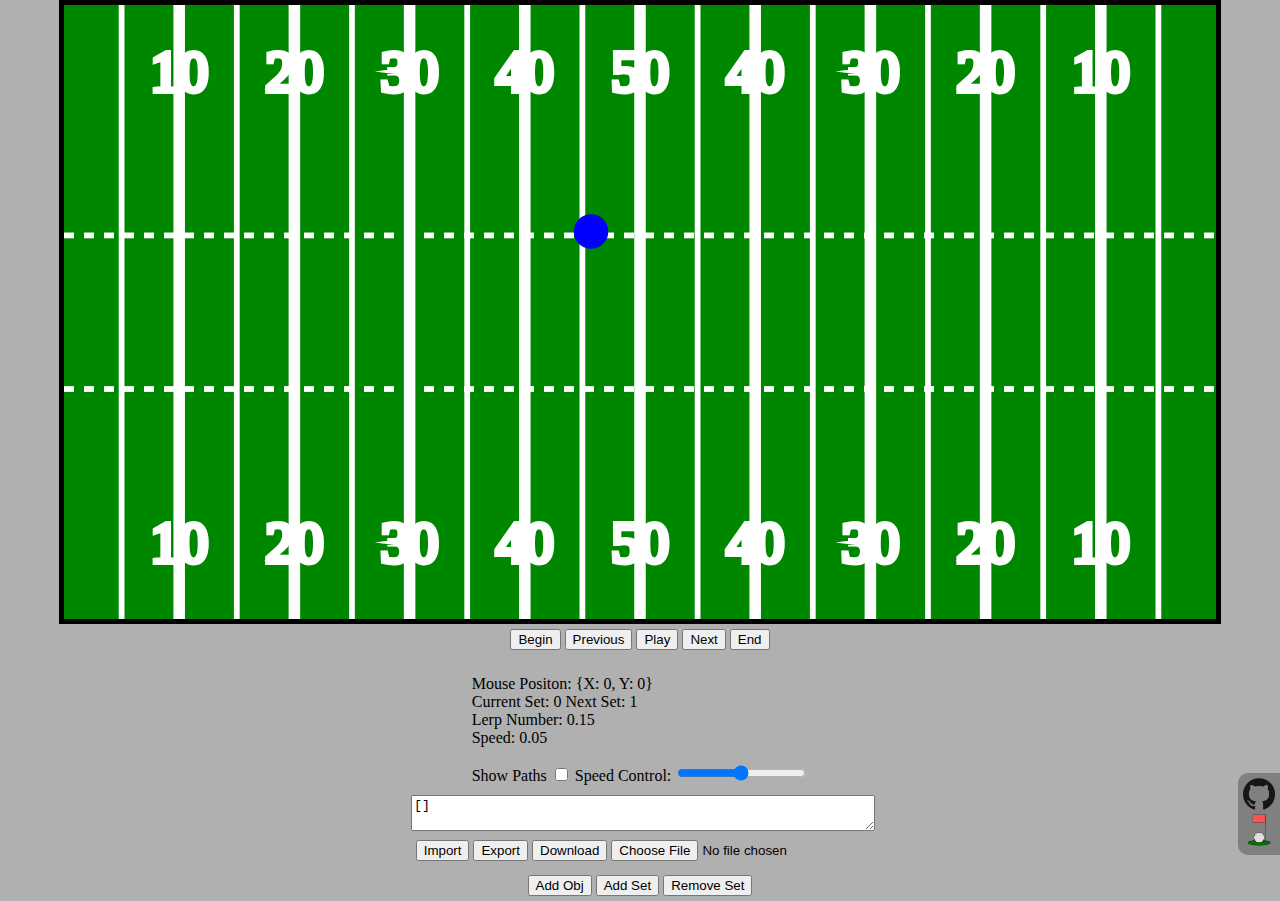
<file: index.html>
<!DOCTYPE html>
<html lang="en">
	<head>
		<!-- Meta Tags -->
		<meta charset="UTF-8" />
		<meta name="keywords" content="Marching band, drill" />
		<meta name="description" content="Marching Band Drill Creator and Viewer" />
		<meta name="author" content="Benjamin Bowles" />
		<meta name="viewport" content="width=device-width, initial-scale=1.0" />

		<!-- Link Tags -->
		<link rel="stylesheet" href="style.css" />

		<!-- Script Tags -->
		<script src="scripts/stack.js"></script>
		<script src="scripts/importExport.js"></script>
		<script src="scripts/control.js"></script>
		<script src="scripts/converter.js"></script>
		<script src="scripts/fieldObject.js"></script>
		<script src="scripts/field.js"></script>
		<script src="scripts/app.js"></script>

		<!-- Head -->
		<title>MBS - Web</title>
	</head>
	<body onload="init()">
		<canvas id="mainCanvas"> </canvas>

		<div id="controls">
			<button id="begin" onclick="Begin()">Begin</button>
			<button id="previous" onclick="PreviousSet()">Previous</button>
			<button id="playpause" onclick="ToggleMove()">Play</button>
			<button id="next" onclick="NextSet()">Next</button>
			<button id="end" onclick="End()">End</button>
		</div>

		<div id="info">
			<p id="debugInfo"></p>

			<label for="pathController">Show Paths</label>
			<input
				title="checkbox for path visibility"
				type="checkbox"
				id="pathController"
			/>

			<label for="speedSlide">Speed Control:</label>
			<input
				title="speed slider"
				type="range"
				id="speedSlider"
				min=".001"
				max=".1"
				step=".001"
				value=".050"
			/>
		</div>

		<div id="importExport">
			<textarea title="text area for import export" id="ieArea">[]</textarea>
			<div class="buttCon">
				<button id="import" onclick="Import()">Import</button>
				<button id="export" onclick="Export()">Export</button>
				<button id="download" onclick="download('drill', ExportJSON())">
					Download
				</button>
				<input
					title="file import"
					type="file"
					id="upload"
					oninput="upload(event)"
				/>
			</div>
		</div>

		<div id="editiing">
			<button onclick="Stack.addObj()">Add Obj</button>
			<button onclick="Stack.addSet()">Add Set</button>
			<button onclick="Stack.removeSet()">Remove Set</button>
		</div>

		<div id="links">
			<a href="https://github.com/HoleInOneStudios/MBS-Web">
				<img alt="github" src="./rsc/GitHub-Mark-120px-plus.png" />
			</a>
			<a href="https://www.holeinonestudios.org">
				<img alt="website" src="./rsc/Logo.png" />
			</a>
		</div>
	</body>
</html>
</file>
<file: style.css>
/* Importing fonts and icons */


/* variables */

:root {
  --background-color: hsl(0, 0%, 69%);
  --text-color: hsl(0, 0%, 0%);
}

/* Main Styles */

body {
  width: max-content;
  margin: auto;

  display: flex;
  flex-direction: column;
  align-items: center;

  background-color: var(--background-color);
  color: var(--text-color);
}

div {
  padding: 0.3rem;
}

canvas {
  border: solid rgb(0, 0, 0) 5px;
}

#ieArea {
  width: 100%;
  height: auto;
}

#links {
  display: flex;
  flex-direction: column;
  align-items: center;

  position: fixed;
  bottom: 5%;
  right: 0%;

  background-color: gray; /* TODO  add theme customization*/
  width: 2rem;
  padding: 0.3rem;

  border-top-left-radius: 10px;
  border-bottom-left-radius: 10px;
}

#links > a > img {
  color: whitesmoke; /* TODO add theme customization */
  height: auto;
  width: 100%;
}

#links > a > img:hover {
  filter: opacity(70%);
}
</file>
